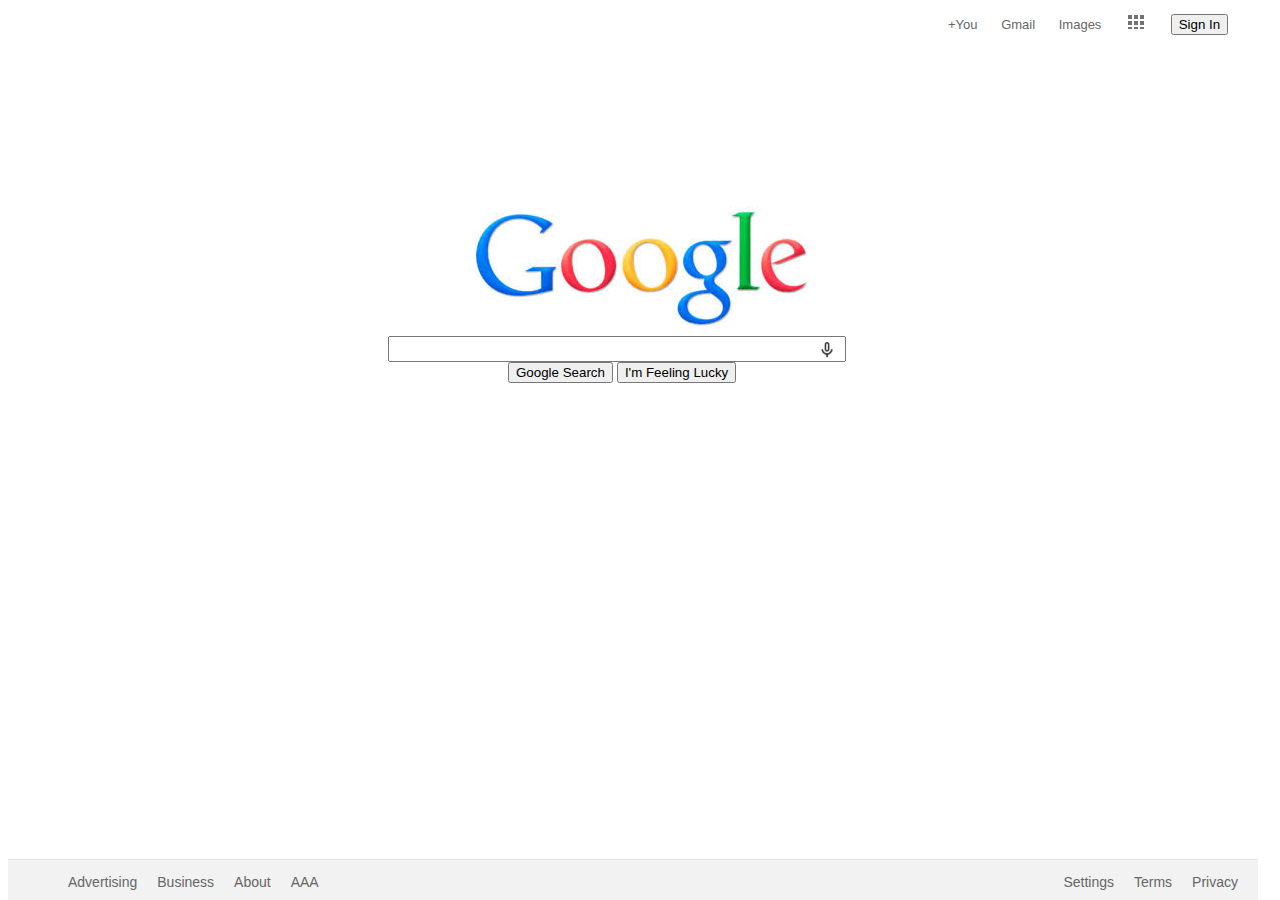
<file: google_homepage/index.html>
<!DOCTYPE html>
<html>
  <head>
    <title>Google</title>
    <link rel="stylesheet" type="text/css" href="stylesheet.css" />
  </head>
  <body>
    <!--header -->
    <div class="header">
      <ul>
        <li><a href="#">+You</a></li>
        <li><a href="#">Gmail</a></li>
        <li><a href="#">Images</a></li>
        <li><a href="#"><img src="images/appicon.png" alt="More Apps"></a></li>
        <li><a href="#"><button class="sign-in">Sign In </button></a></li>
      </ul>
    </div>

    <!--search -->
    <img class="logo" src="images/google_logo.jpg" />
    <div class="search">
      <form action="search">
        <input id="text" type="text"/>
        <img id="mic" src="images/voicelogo.png" />
      </form>
      <div id="se-buttons">
        <button>Google Search</button>
        <button>I'm Feeling Lucky</button>
      </div>
    </div>

    <!--footer -->
    <div class="footer">
      <div class="nav-left">
        <ul>
          <li><a href="#">Advertising</a></li>
          <li><a href="#">Business</a></li>
          <li><a href="#">About</a></li>
          <li><a href="#">AAA</a></li>
        </ul>
      </div>
      <div class="nav-right">
        <ul>
          <li><a href="#">Privacy</a></li>
          <li><a href="#">Terms</a></li>
          <li><a href="#">Settings</a></li>
        </ul>
      </div>
    </div>
  </body>
</html>
</file>
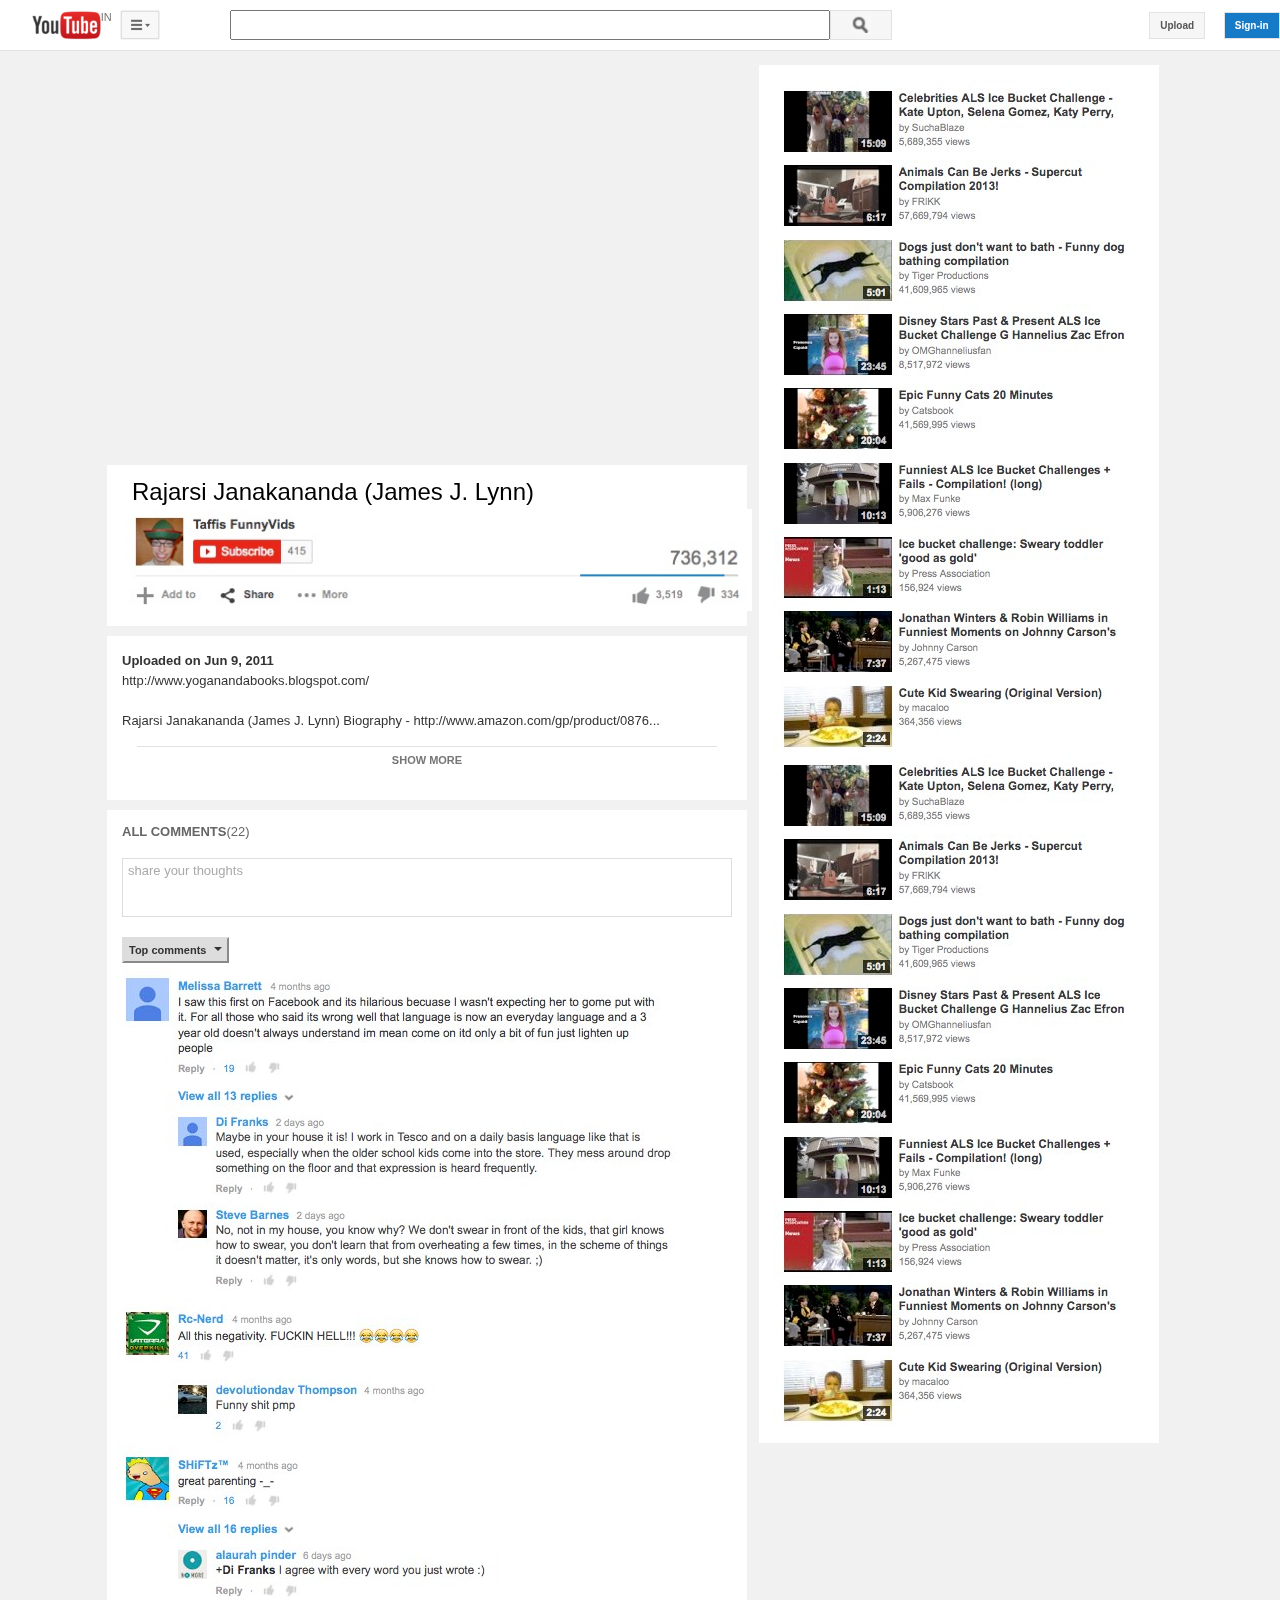
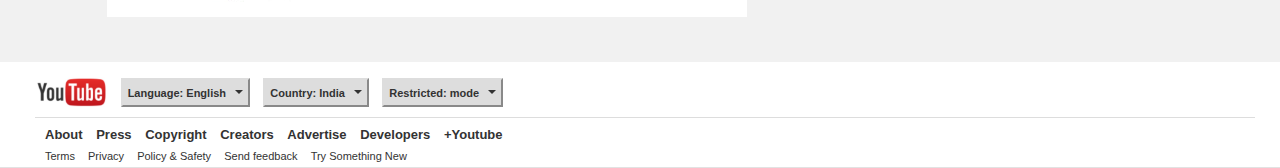
<file: youtube_page/index.html>
<html>
  <head>
    <meta charset="utf-8">
    <title>Youtube</title>
    <link rel="stylesheet" href="assets/stylesheets/main.css">
  </head>
  <body>
    <!-- header -->
    <header id="fx-header">
      <div class="logo-container">
        <span class="logo"><img src="assets/images/logo.jpg" height="30" width="72"></span>
        <span class="religion">IN</span>
        <span><img src="assets/images/menu.jpg" height="30" width="40"></span>
      </div>
      <input id="text" type="text">
      <span id="search-bt"><img src="assets/images/search.jpg" width="20" ></span>
      <span class= "hright" id="upload"> Upload</span>
      <span class="hright" id="signin"> Sign-in </span>
    </header>

    <!-- main-content -->
    <section id="container" class="group">
      <section id="cleft">
        <section id="video">
          <iframe src="http://www.youtube.com/embed/SNdeNyI3SdQ?wmode=transparent" width="640" height="390"> </iframe>
        </section>

        <section id="video-info" class="bg">
          <h2>Rajarsi Janakananda (James J. Lynn)</h2>
          <img src="assets/images/video-info.jpg" width="630">
        </section>

        <section id="details" class="bg">
          <strong>Uploaded on Jun 9, 2011</strong>
          <p><a href="#">http://www.yoganandabooks.blogspot.com/</a></p>
          <br>
          <p>Rajarsi Janakananda (James J. Lynn) Biography - <a href="#">http://www.amazon.com/gp/product/0876...</a><p>
          <p class="line"> SHOW MORE </p>
        </section>

        <section id="comments" class="bg">
          <p><strong> all comments</strong>(22) </p>
          <div class="box"><span style="font-size: 13px; color: #aaa; text-align: left">share your thoughts</span></div>
          <button>
            <span style="color: #333; font-size: 11px; font-weight: bold">Top comments </span>
            <span class="down-arrow"></span>
          </button>
          <img src="assets/images/comments.jpg">
        </section>
      </section> <!-- cleft -->

      <section id="cright" class="bg">
        <section id="lists">
          <img src="assets/images/sidebar_images.jpg">
          <img src="assets/images/sidebar_images.jpg">
        </section>
      </section> <!-- cright -->
    </section> <!-- container -->

    <!-- footer -->
    <footer>
      <ul>
        <li><img src="assets/images/logo.jpg" height="30" width="72"></li>
        <li>
          <button>
            <span style="color: #333; font-size: 11px; font-weight: bold">Language: English</span>
            <span class="down-arrow"></span>
          </button>
        </li>
        <li>
          <button>
            <span style="color: #333; font-size: 11px; font-weight: bold">Country: India</span>
            <span class="down-arrow"></span>
          </button>
        </li>
        <li>
          <button>
            <span style="color: #333; font-size: 11px; font-weight: bold">Restricted: mode</span>
            <span class="down-arrow"></span>
          </button>
        </li>
      </ul>
      <ul id="sec-list">
        <li>About</li>
        <li>Press</li>
        <li>Copyright</li>
        <li>Creators</li>
        <li>Advertise</li>
        <li>Developers</li>
        <li>+Youtube</li>
      </ul>
      <ul id="third-list">
        <li><a href="#">Terms</a></li>
        <li><a href="#">Privacy</a></li>
        <li><a href="#">Policy & Safety</a></li>
        <li><a href="#">Send feedback</a></li>
        <li><a href="#">Try Something New</a></li>
      </ul>
    </footer>
  </body>
</html>
</file>
<file: google_homepage/stylesheet.css>
.header {
  color: #666666;
  font-family:sans-serif;
  font-size:13px;
 }

.header ul {
  margin-left: 900px;
}

.header ul li {
  margin: 0px 20px 0px 0px;
  display: inline; 
}

.logo {
  position: relative;
  top:150px;
  left: 450px;
}

.search {
  position: relative;
  top:150px;
  left: 380px;
  width: 500px;
}

#text {
  height: 20px;
  width: 450px;
}

#mic {
  height: 20px;
  position: absolute;
  right: 50px;
  top: 2px;
}

#se-buttons {
  width: 350px;
  position: relative;
  left: 120px;
}

.footer {
  border-top: 1px solid #E4E4E4;
  background-color:#f2f2f2;
  color: #666666;
  font-family:sans-serif;
  font-size:14px;
  position: fixed;
  bottom: 0px;
}

.nav-left {
  float: left;
  width: 625px;
  margin-bottom: 10px;
}

.nav-right {
  width: 625px;
  float: right;
}

.nav-left ul li {
  display: inline-block;
  float: left;
  margin: 0px 0px 0px 20px; 
}

.nav-right ul li {
  color: #666666;
  display: inline-block;
  float: right;
  margin: 0px 20px 0px 0px; 
}

a:link {
  color: #666666;
  text-decoration: none;
}

a:visited {
  color: #666666;
  text-decoration: none;
}

a:hover {
  color: #666666;
  text-decoration: underline;
}
</file>
<file: youtube_page/assets/stylesheets/main.css>
/* http://meyerweb.com/eric/tools/css/reset/ 2. v2.0 | 20110126
  License: none (public domain)
*/

html, body, div, span, applet, object, iframe,
h1, h2, h3, h4, h5, h6, p, blockquote, pre,
a, abbr, acronym, address, big, cite, code,
del, dfn, em, img, ins, kbd, q, s, samp,
small, strike, strong, sub, sup, tt, var,
b, u, i, center,
dl, dt, dd, ol, ul, li,
fieldset, form, label, legend,
table, caption, tbody, tfoot, thead, tr, th, td,
article, aside, canvas, details, embed,
figure, figcaption, footer, header, hgroup,
menu, nav, output, ruby, section, summary,
time, mark, audio, video {
  margin: 0;
  padding: 0;
  border: 0;
  font-size: 100%;
  font: inherit;
  vertical-align: baseline;
}
/* HTML5 display-role reset for older browsers */
article, aside, details, figcaption, figure,
footer, header, hgroup, menu, nav, section {
  display: block;
}
body {
  line-height: 1;
}
ol, ul {
  list-style: none;
}
blockquote, q {
  quotes: none;
}
blockquote:before, blockquote:after,
q:before, q:after {
  content: '';
  content: none;
}
table {
  border-collapse: collapse;
  border-spacing: 0;
}


/******************************* body *********************************************/
body {
  background-color: #f1f1f1;
  font-family: Roboto,arial,sans-serif;
  font-size: 13px;
  line-height: 1;  
  text-align: start;
  height: 100%;
}

/******************************* header *********************************************/

header {
  position: fixed;
  top: 0;
  left: 0;
  right: 0;
  width: 100%;
  height: 50px;
  margin-bottom: 0;
  z-index: 100000;
}

#fx-header {
  min-width: 0;
  padding-left: 30px;
  padding-right: 20px;
  border-bottom : 1px solid #e2e2e2;
  background-color: #FFFFFF;
}

.logo-container {
  width: 200px;
  margin-top: 10px;
}

.religion {
  position: relative;
  top: -19px;
  left: -5px;
  color: #767676;
  font-size: 11px;
  font-weight: normal;
}

#text {
  position: relative;
  top: -33px;
  left: 200px;
  width: 600px;
  height: 30px;
}

#search-bt {
  position: relative;
  top: -28px;
  left: 196px;
  padding: 11px 20px 2px 20px;
  border: 1px solid #e2e2e2;
  background-color: #f6f6f6;
}

.hright {
  position: relative;
  top: -33px;
  left: 450px;
  padding: 7px 10px;
  border: 1px solid #e2e2e2;
  font-size: 10px;
  font-weight: bold;
}

#upload {
  margin-right: 15px;
  color: #555;
  background-color: #f6f6f6;
}

#signin {
  background-color: #167ac6;
  color: #fff;
}

/*********************************content ******************************/

#container {
  position: relative;
  top: 65px;
  max-width: 1066px;
  min-width: 1003px;
  width: auto;
  height: 100%
  padding-bottom: 120px;
  margin: 0 auto;
  box-sizing: border-box;
}

/*********************Clear-fix*********************/

.group:before,
.group:after {
  content: "";
  display: table;
}

.group:after {
  clear: both;
} 

.group {
  clear: both;
  *zoom: 1;
}

/*********************bg*********************/
.bg {
  background-color: #fff;
  margin-bottom: 10px;
  padding: 15px;  
  box-sizing: border-box;
}

h2 { 
  font-size: 24px;
  font-weight: normal;
  margin-bottom: 5px;
  padding-left: 10px;
}

strong {
  font-weight: bold;
}

a {
  color: #333;
  text-decoration: none;
}

a:hover {
  color: #167ac6
}

#cleft {
  float: left;
  width: 640px;
  margin-right: 10px;
}

#cleft #video {
  margin-bottom: 10px;
}

#cleft #details {
  color: #333;
  font-size:13px;
  font-weight:normal;
  line-height: 20px;
}

.line {
  border-top: 1px solid #e2e2e2;
  margin: 15px;
  padding-top: 3px;
  color: #767676;
  font-size: 11px;
  font-weight: bold;
  text-align: center;
}

#comments p {
  color: #666;
  text-transform: uppercase;
}

#comments .box {
  height: 47px;
  padding: 5px ;
  border: 1px solid #ddd;
  margin: 20px 0;
}

button {
  padding: 5px;
  background-color: #ddd;
  border-color: #ddd;
}

.down-arrow {
  display: inline-block;
  vertical-align: middle;
  margin-top: -3px;
  margin-left: 5px;
  border: 1px solid transparent;
  border-top-color: #333;
  border-width: 4px 4px 0;
  width: 0;
  height: 0;
}

#comments img {
  margin-left: -6px;
}

#cright {
  float: left;
  margin-left: 2px;
  width: 400px;
}

#lists img {
  display: inline;
}

/******************************* footer *********************************************/

footer {
  margin-top: 100px;
  min-width: 0;
  padding-left: 30px;
  padding-right: 20px;
  border-bottom : 1px solid #e2e2e2;
  background-color: #FFFFFF;
}

footer ul li {
  display: inline-block;
  margin: 5px;
}

footer li img {
  position: relative;
  top: 10px;
}

footer #sec-list{
  padding: 5px;
  padding-bottom: 0;
  border-top: 1px solid #ddd;
  margin: 5px;
  margin-bottom: 0;
  font-weight: bold;
  color: #333;
}

footer #third-list {
  padding: 0 5px;
  margin: 0 5px;
  font-size: 11px;
  color: #666;
}
</file>
